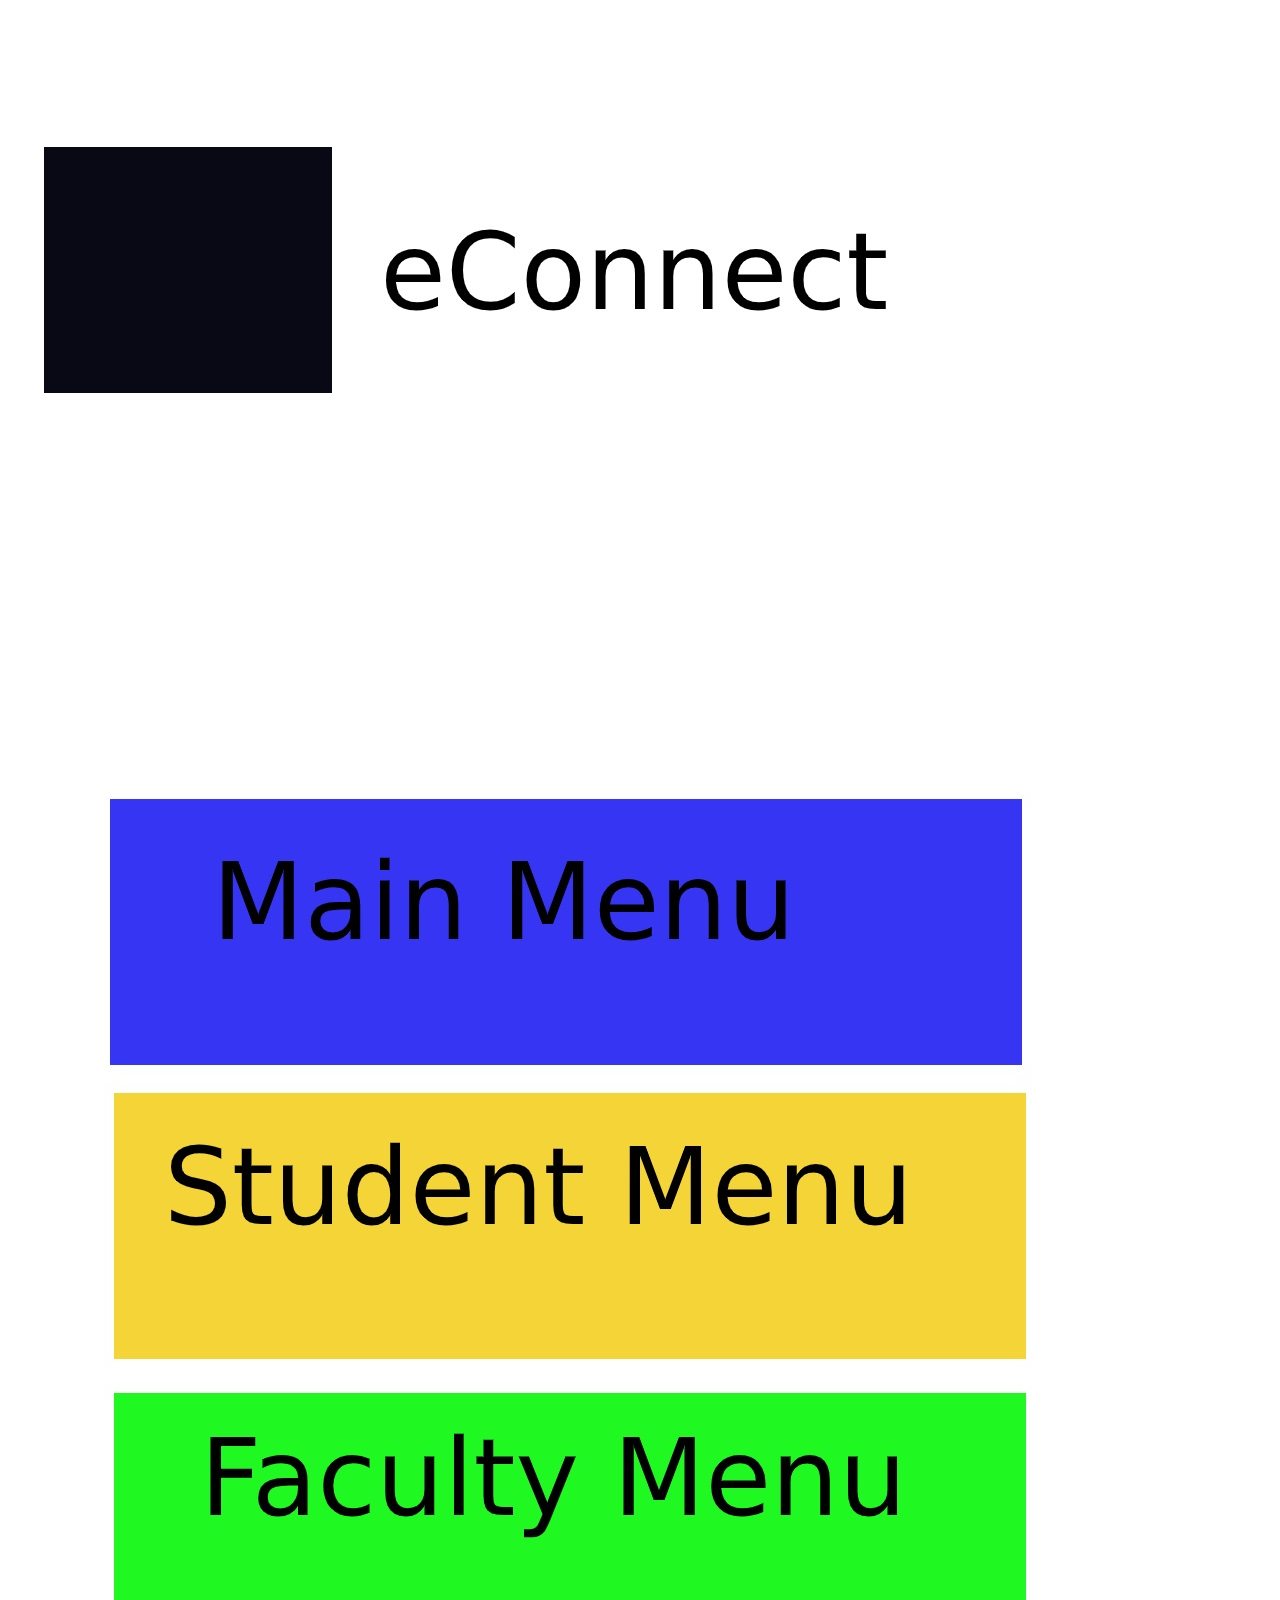
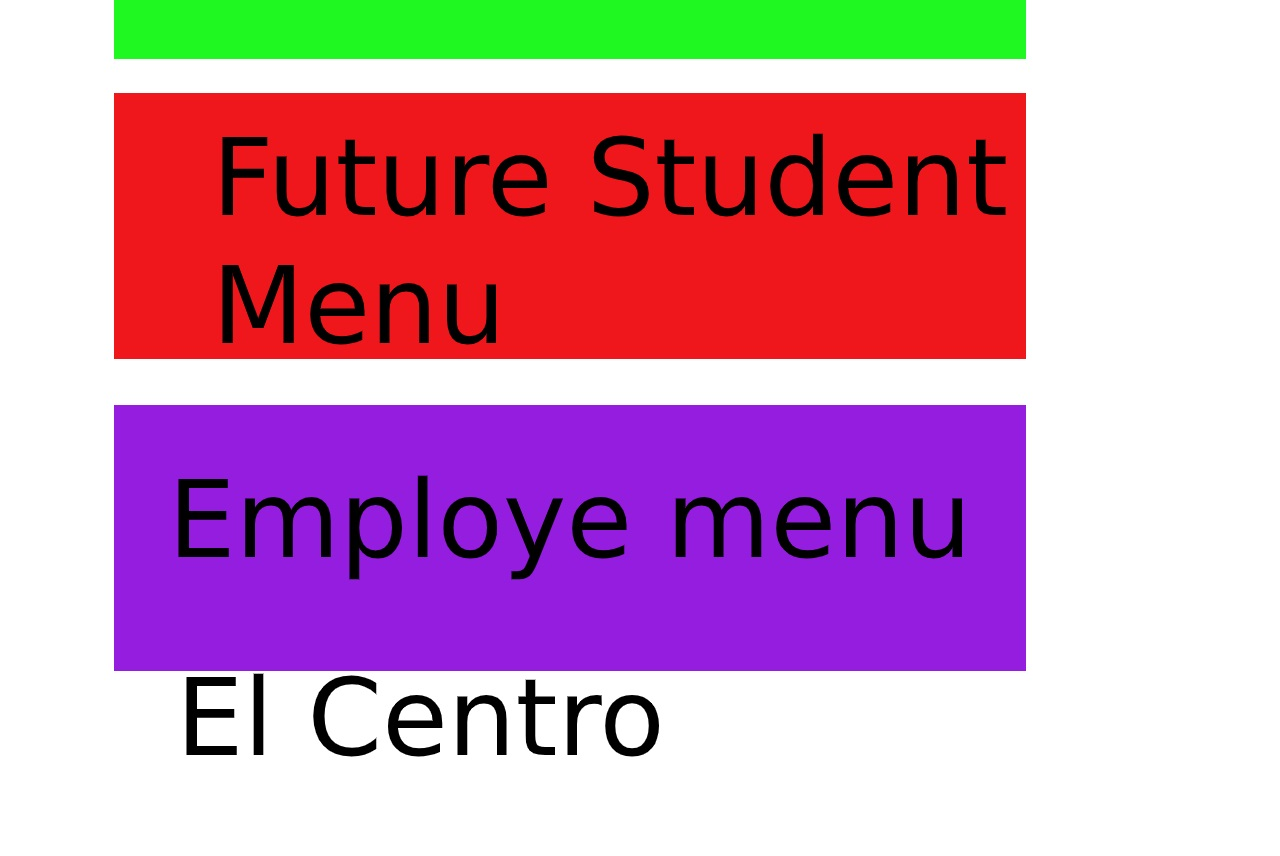
<file: week05/index.html>
<!doctype html>

<meta name="viewport" content="width=device-width, initial-scale=1.0">

<style>
img {
    max-width: 100%;
    height: auto;
}
</style>

<html>

<body>

<img src = "myweek5app.jpg">

</body>

</html>
</file>
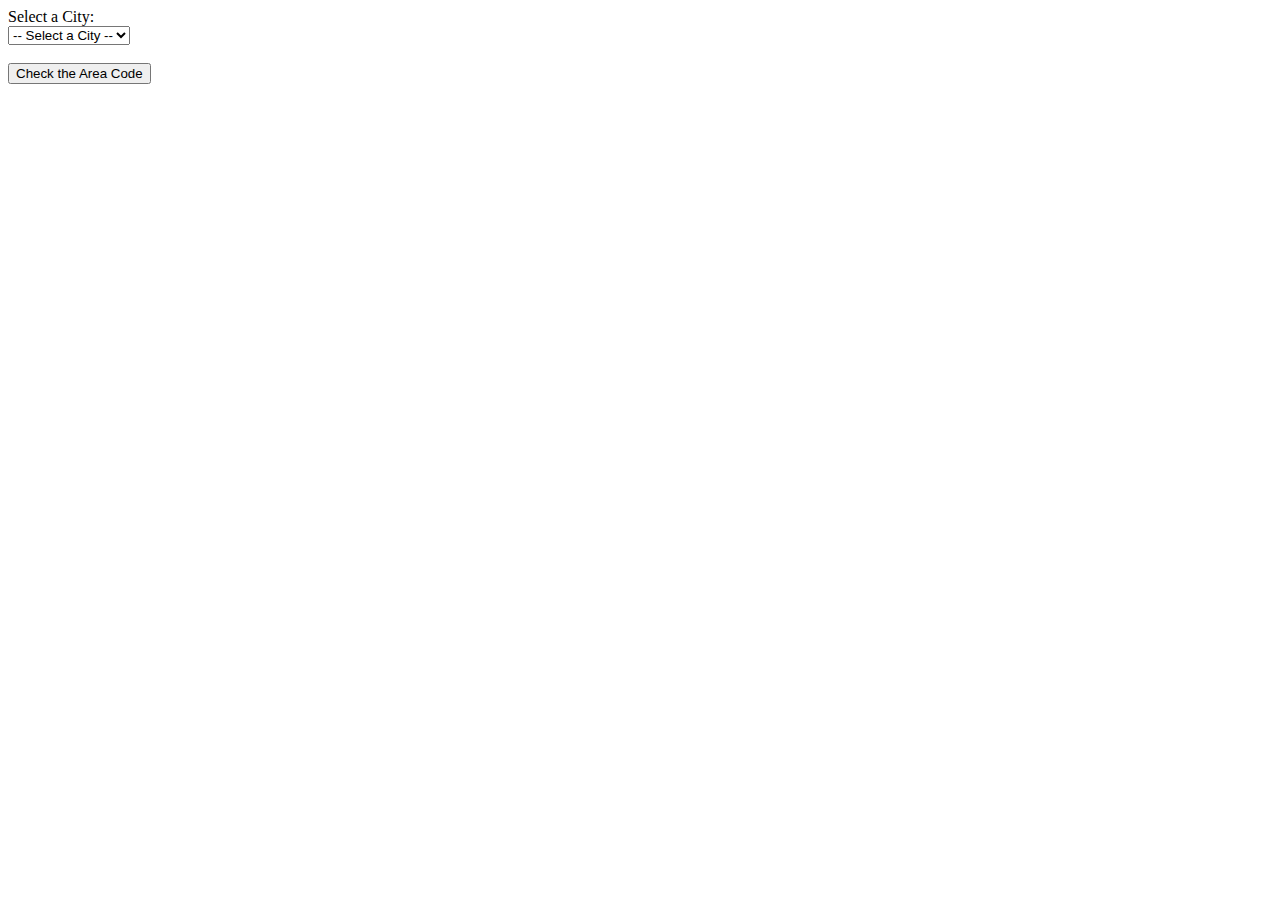
<file: areacodes.html>
<!doctype html>
<html>
<head>
  <meta charset="UTF-8">
  <title>Area Codes</title>
  <script type="text/javascript">
	/* <![CDATA[ */
	function checkTheCode()
	{
  	var msg = "";
  	var areaCode = document.getElementById("theCode").options[document.getElementById("theCode").selectedIndex].value;
  	switch (parseInt(areaCode))
  	{
    	case 617:
      	msg = "Boston's area code is " + areaCode;
	
    	case 212:
      	msg = "Manhattan's area code is " + areaCode;
	
    	case 415:
      	msg = "San Francisco's area code is " + areaCode;
	
    	case 813:
      	msg = "Tampa's area code is " + areaCode;
  	}
  	
  	alert(msg);
	}
	/* ]]> */
  </script>
</head>
<body>
Select a City:
<form action="AreaCodes.html" method="post" name="theForm"
  	onsubmit="checkTheCode(); return false;">
  <select name="theCode" id="theCode">
	<option value="">-- Select a City --</option>
	<option value="617">Boston</option>
	<option value="212">Manhattan</option>
	<option value="415">San Francisco</option>
	<option value="813">Tampa</option>
  </select>
  <br />
  <br />
  <input type="submit" value="Check the Area Code" />
</form>
</body>
</html
</file>
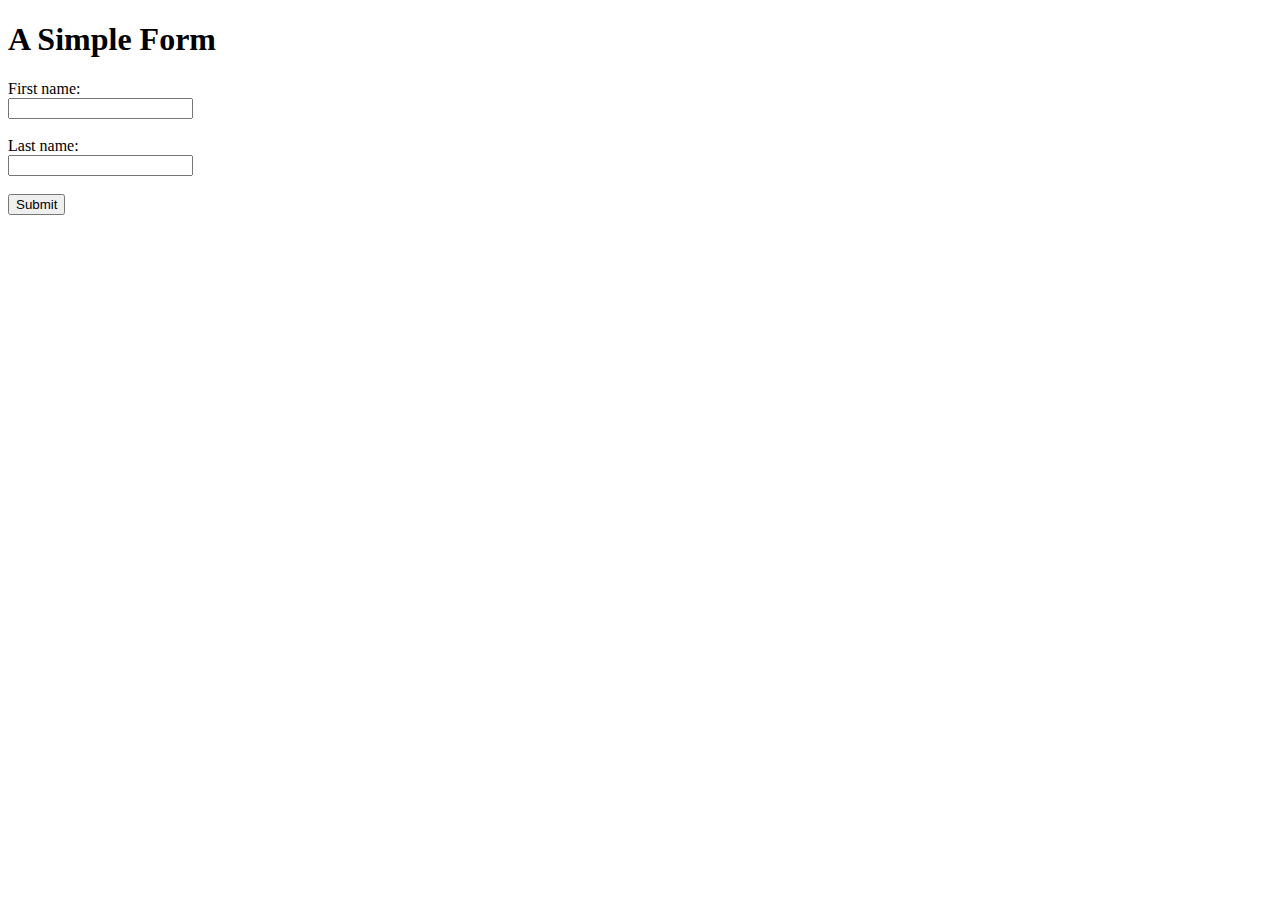
<file: eventsandeffects.html>
<!DOCTYPE html>

<html lang="en">

    <head>   

    <script src="https://ajax.googleapis.com/ajax/libs/jquery/1.12.4/jquery.min.js"></script>

    </head>

    <body>

        <h1>A Simple Form</h1>

        <form

        id="simpleForm"

        action="http://www.frodriguez.net/PHPStuff/TestFormDataDelay.php"

        method="POST"

        >

            <label>First name: </label>

            <br>

            <input type="text" name="fname" id="fname" />

            <br><br>

            <label>Last name: </label>

            <br>

            <input type="text" name="lname" id="lname" />

            <br><br>

            <input type="submit" id="submitBtn" value="Submit"></input>

        </form>



        <script>

            $(document).ready(function () {

                $("#simpleForm").submit(function (e) {

                    //disable the submit button after it is clicked once

                    $("#submitBtn").attr("disabled", true);

                    //display a message "Loading..." on the button after it is clicked

                    $("#submitBtn").attr("value", "Loading...");

                    return true;

                 });

            });

</script>

</body>

</html>
</file>
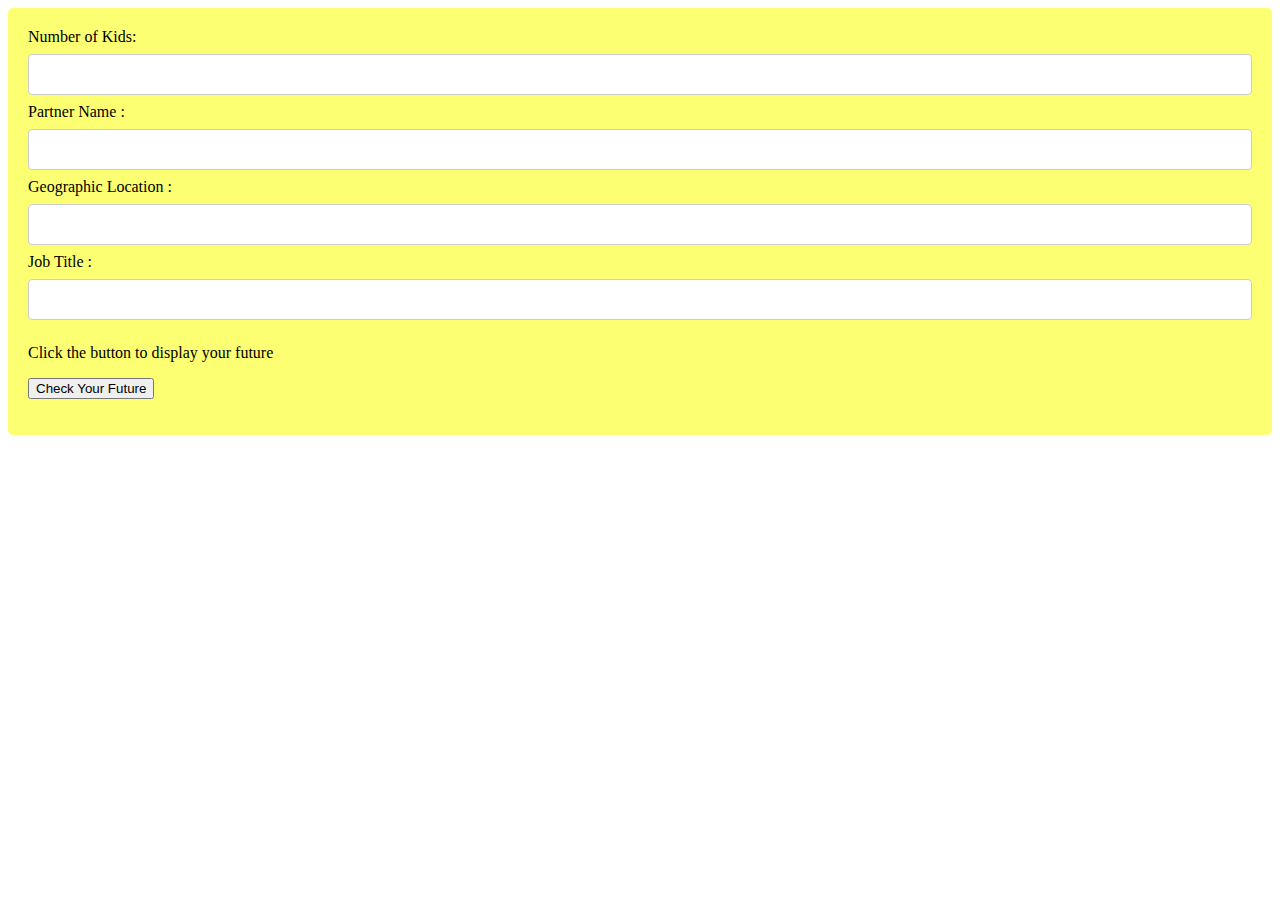
<file: fortunetelling.html>
<!DOCTYPE html>


<html>

<style>

input[type=text], select {

width: 100%;

padding: 12px 20px;

margin: 8px 0;

display: inline-block;

border: 1px solid #ccc;

border-radius: 4px;

box-sizing: border-box;

}

div {

border-radius: 5px;

background-color: #FDFF72;

padding: 20px;

}

</style>

<body>

<div>

Number of Kids: <input type="text" id="numKids">

Partner Name :<input type="text" id="partner">

Geographic Location :<input type="text" id="geolocation">

Job Title :<input type="text" id="jobTitle">

<p>Click the button to display your future</p>

<button onclick="myFunction()" type="submit">Check Your Future</button>

<p id="demo"></p>

<script>

function myFunction() {

var numKids = document.getElementById("numKids").value;

var partner = document.getElementById("partner").value;

var geolocation = document.getElementById("geolocation").value;

var jobTitle = document.getElementById("jobTitle").value;

var future = 'You will be a '+jobTitle+' in '+geolocation+', and married to '+partner+ ' with '+numKids+ ' kids.';

document.getElementById("demo").innerHTML = future;

}

</script>

</div>

</body>

</html>
</file>
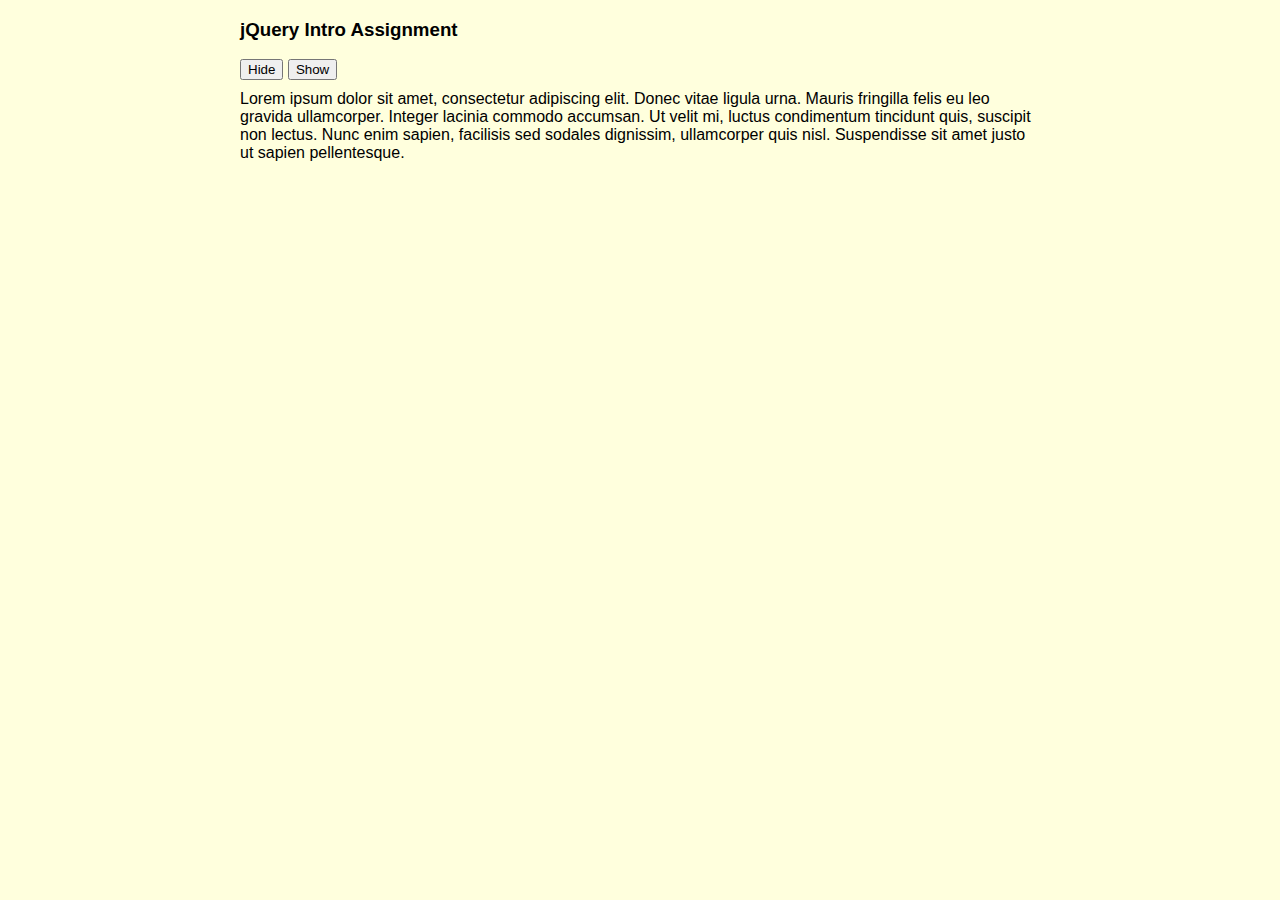
<file: jquerystuff.html>
<!DOCTYPE html>
<html>
  <head>
    <meta charset="UTF-8" />
    <title>jQuery Intro Assignment</title>
    <style type="text/css">
      body {
        font-family: Arial, sans-serif;
        background-color: #ffd;
      }
      #mainDiv {
        width: 800px;
        margin: 0 auto;
        position: relative;
      }
      button {
        margin: 0 0 10px 0;
      }
    </style>
    <script
      src="https://code.jquery.com/jquery-3.5.1.min.js"
      integrity="sha256-9/aliU8dGd2tb6OSsuzixeV4y/faTqgFtohetphbbj0="
      crossorigin="anonymous"
    ></script>
    <script>
      // when document will ready, this will run
      $(document).ready(function () {
        // when we click on hide button
        $("#hide").click(function () {
          // slide up the paragraph
          $("#funStuff").slideUp();
        });

        // when we click on show button
        $("#show").click(function () {
          // slide down the paragraph
          $("#funStuff").slideDown();
        });
      });
    </script>
  </head>
  <body>
    <div id="mainDiv">
      <h3>jQuery Intro Assignment</h3>
      <div id="mainMenu">
        <div id="buttonStuff">
          <button id="hide">Hide</button>
          <button id="show">Show</button>
        </div>
        <div id="funStuff">
          Lorem ipsum dolor sit amet, consectetur adipiscing elit. Donec vitae
          ligula urna. Mauris fringilla felis eu leo gravida ullamcorper.
          Integer lacinia commodo accumsan. Ut velit mi, luctus condimentum
          tincidunt quis, suscipit non lectus. Nunc enim sapien, facilisis sed
          sodales dignissim, ullamcorper quis nisl. Suspendisse sit amet justo
          ut sapien pellentesque.
        </div>
      </div>
    </div>
  </body>
</html>
</file>
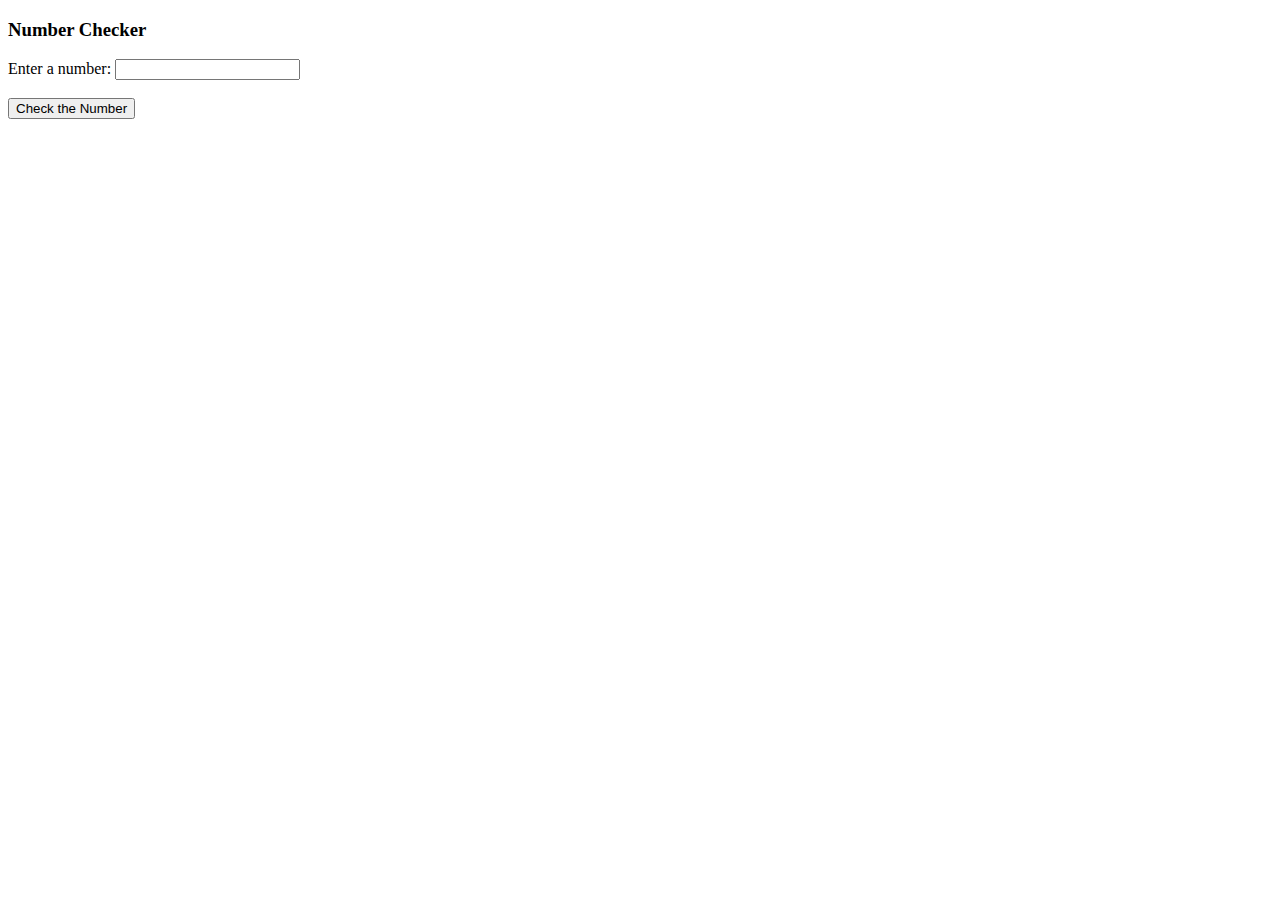
<file: numbercheck.html>
<!doctype html>

<html>
<head>

  <meta charset="UTF-8">
  <title>Number Check</title>
  <script type="text/javascript">

    /* <![CDATA[ */
    function checkTheNumber()
    {
      var num = document.getElementById("theNumber").value;
      var msg = "";
      
      if (num >= 100)
      msg =  "The number is greater than 100";
      else
      msg =  "The number is less than 100";
      alert(msg);
    }

    /* ]]> */

  </script>
</head>

<body>

<h3>Number Checker</h3>

<form action="NumberCheck.html" method="post" name="theForm"
      onsubmit="checkTheNumber(); return false;">
  Enter a number: <input type="text" name="theNumber" id="theNumber" />

  <br />
  <br />

  <input type="submit" value="Check the Number" />

</form>
</body>
</html>
</file>
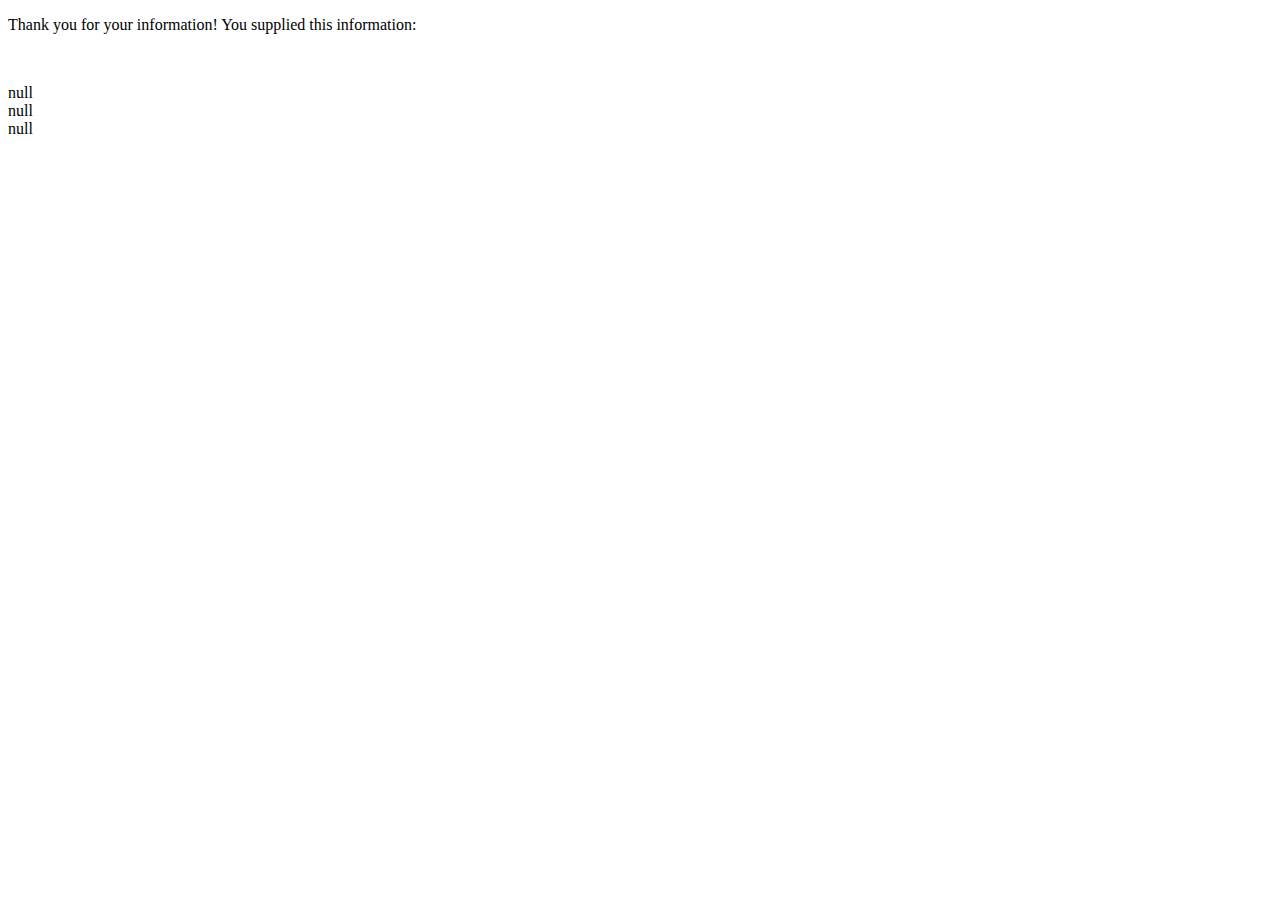
<file: questionare.html>
<!DOCTYPE html>
<html>
<body>


<p>Thank you for your information! You supplied this information:</p>
<br>
<p id ="key"></p>


<script>
	//declare an array of size 3
	var details = new Array(3)
    
    //prompt the user for input
	details[0] = prompt("Please enter your name", "Name");
    details[1] = prompt("Please enter your Address", "Address");
    details[2] = prompt("Please enter your occupation", "Occupation");
    
    //form a string with all details
    var detail="";
    var i;
    
    //concatente each string
    //<br> is used to change line
    for(i=0;i<details.length;i++)
    	detail = detail + details[i] +"<br>"
        
    //write the details to the page using innerHtml
    document.getElementById("key").innerHTML =detail;
    


</script>


</body>
</html>
</file>
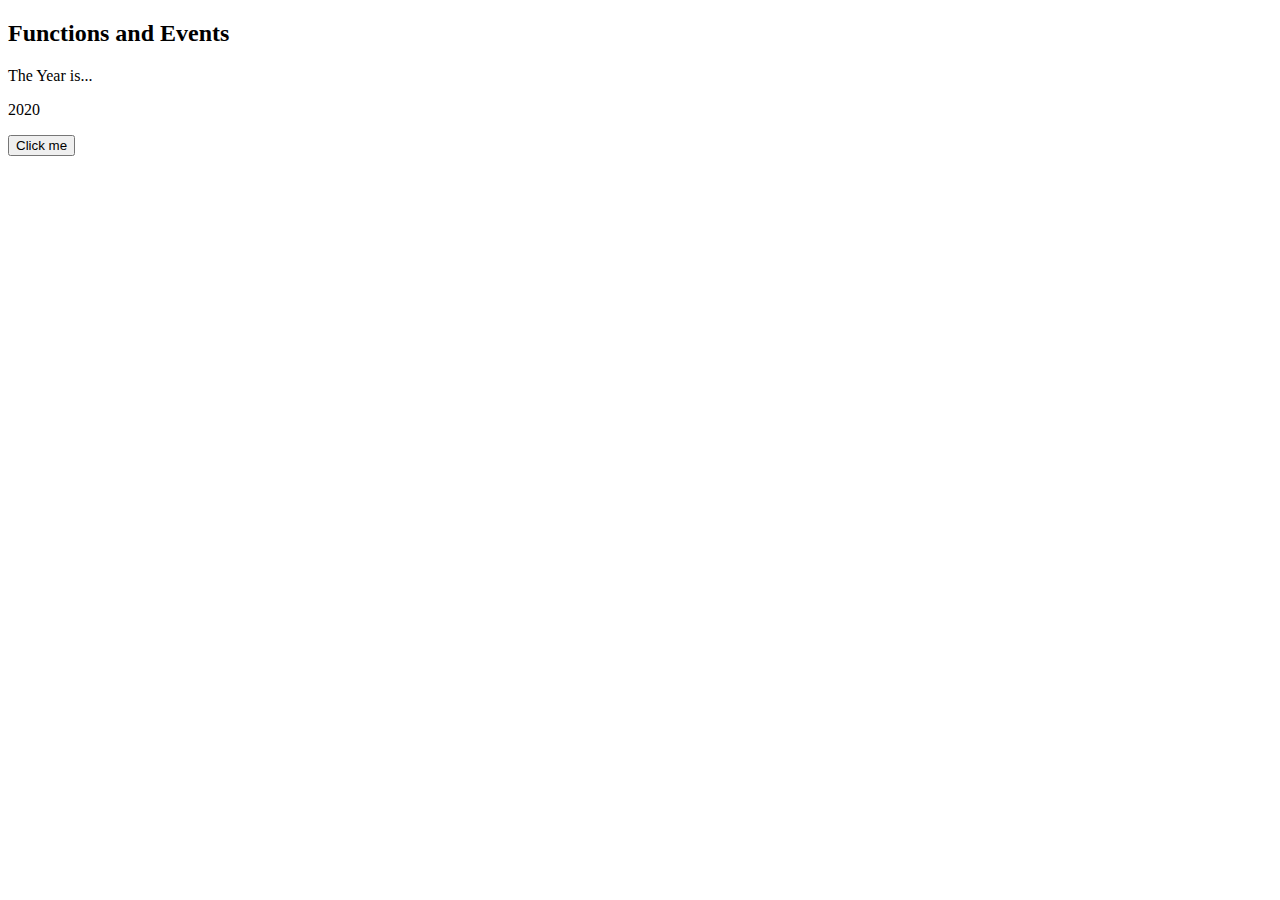
<file: someevents.html>
<!DOCTYPE html>
<html>
<body>
<h2>Functions and Events</h2>
<p>The Year is...</p>
<p id="demo"></p>
<script>
function myFunction(p1, p2) {
  return p1 * p2;
}
document.getElementById("demo").innerHTML = myFunction(10, 202);
</script>
<button onclick="myFunction()">Click me</button>
<script>
function myFunction() {
  alert("Warning! You clicked me !");
}
</script>
<script>
function myFunction() {
  alert("Page is loaded");
}
</script>
</head>
<body onload="myFunction()">
</body>
</body>
</html>
</file>
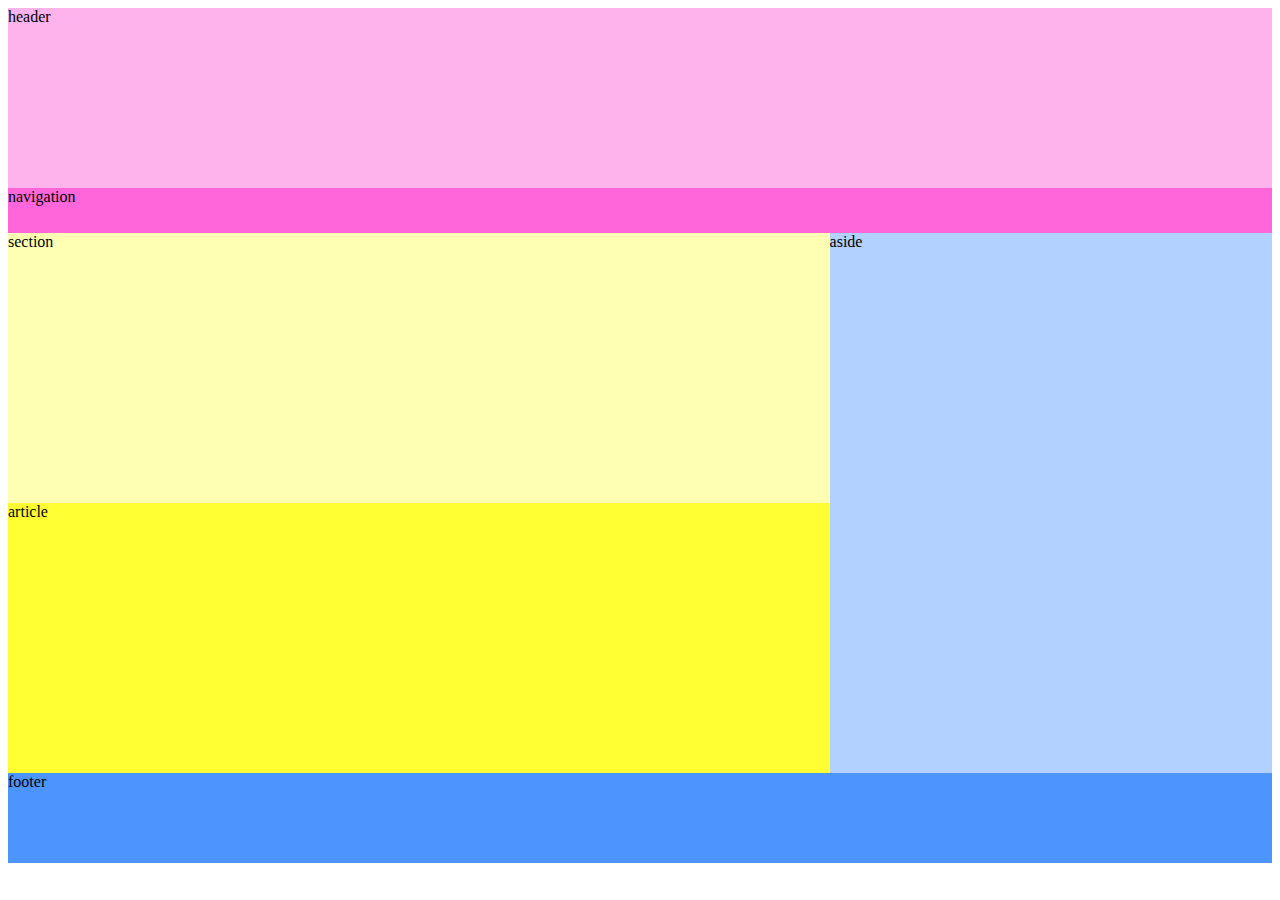
<file: week03/layout02.html>
<!DOCTYPE html>
<html lang="en">
<head>
  <meta charset="UTF-8">
  <title>Layout 1</title>
  <link rel="stylesheet" href="layout02.css">
</head>
     
<body>
  
  <header>header</header>
  <nav>navigation</nav>
  <main>
  <section>section</section>
  <article>article</article>
  </main>
  <aside>aside</aside>
  <footer>footer</footer>
   
</body>
</html>
</file>
<file: week03/layout02.css>
body{
  margin: 10 auto;
}

header{
  background-color: #ffb3ec;
  width: 100%;
  height: 20vh
}

nav{
  background-color: #ff66d9;
  width: 100%;
  height: 5vh;
}

main{
  width: 65%;
  float: left;
}

section{
  background-color: #ffffb3;
  height: 30vh;
}

article{
  background-color: #ffff33;
  height: 30vh;
}

aside{
  background-color: #b3d1ff;
  width: 35%;
  float: left;
  min-height: 60vh;
}

footer{
  background-color: #4d94ff;
  width: 100%;
  float: left;
  height: 10vh;
}
</file>
